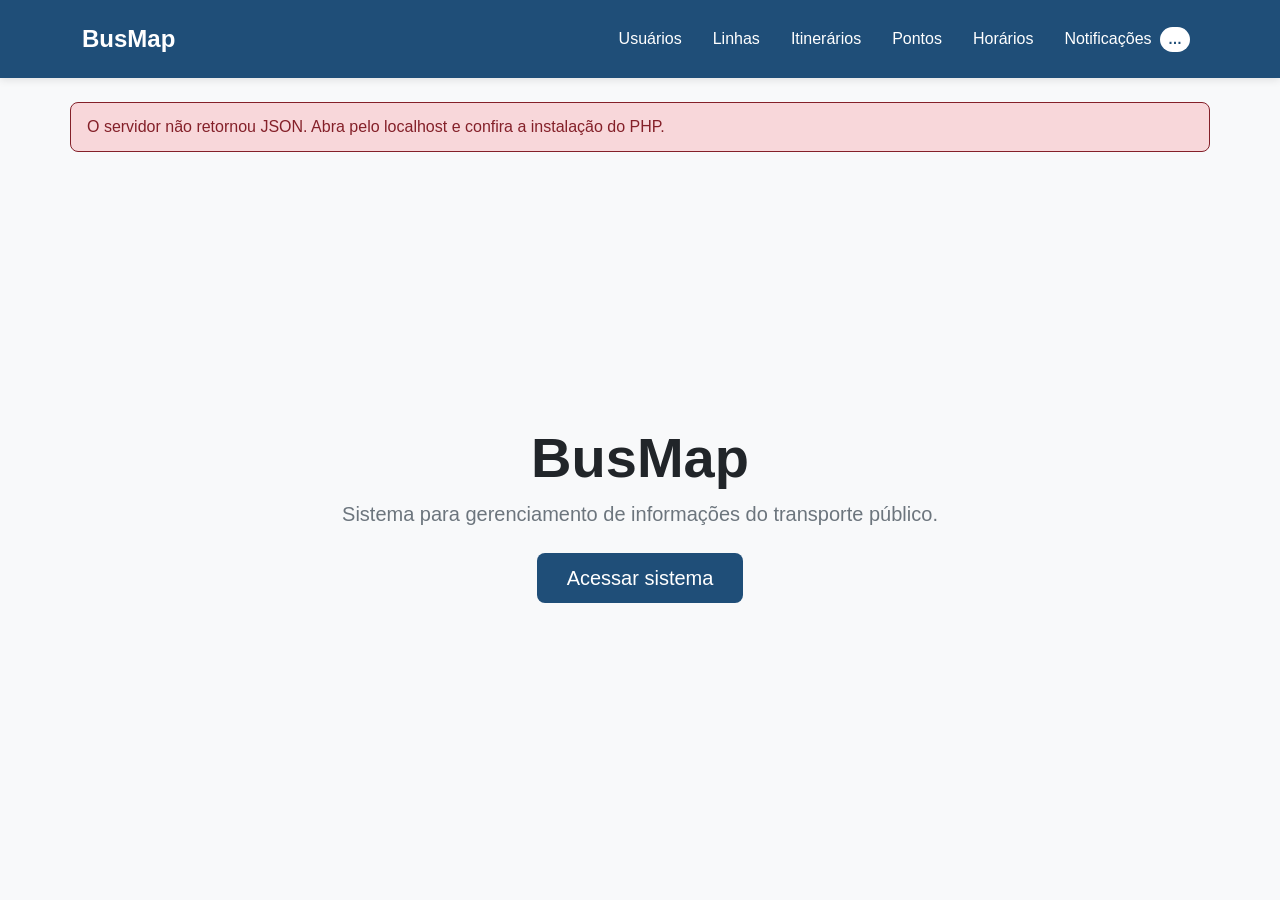
<file: index.html>
<!DOCTYPE html>
<html lang="pt-br">
<head>
    <meta charset="UTF-8">
    <meta name="viewport" content="width=device-width, initial-scale=1.0">
    <title>BusMap</title>
    <link href="https://cdn.jsdelivr.net/npm/bootstrap@5.3.8/dist/css/bootstrap.min.css" rel="stylesheet">
    <link rel="stylesheet" href="style.css">
    <link rel="stylesheet" href="home/Pietro/style.css">
</head>
<body data-aba="inicio">

    <nav class="navbar navbar-expand">
        <div class="container">
            <a class="navbar-brand" href="index.html">BusMap</a>
            <div class="navbar-nav">
                <a class="nav-link" href="home/Medina/index.html">Usuários</a>
                <a class="nav-link" href="home/Fernanda/linha.html">Linhas</a>
                <a class="nav-link" href="home/Leonardo/itinerario.html">Itinerários</a>
                <a class="nav-link" href="home/Alice/ponto.html">Pontos</a>
                <a class="nav-link" href="home/Luiz/horario.html">Horários</a>
                <a class="nav-link" href="home/Pietro/alerta.html" data-bm-link>Notificações <span class="bm-badge" data-bm-count aria-label="Carregando notificações">…</span></a>
            </div>
        </div>
    </nav>

    <main class="hero">
        <div class="container">

            <h1 class="display-4 fw-bold">BusMap</h1>

            <p class="lead text-secondary mb-4">
                Sistema para gerenciamento de informações do transporte público.
            </p>

            <a href="login/" class="btn btn-busmap btn-lg">
                Acessar sistema
            </a>

        </div>
    </main>

    <script src="js/Pietro/alerta_core.js"></script>
    <script src="js/Pietro/alerta_compartilhado.js"></script>

</body>

</html>
</file>
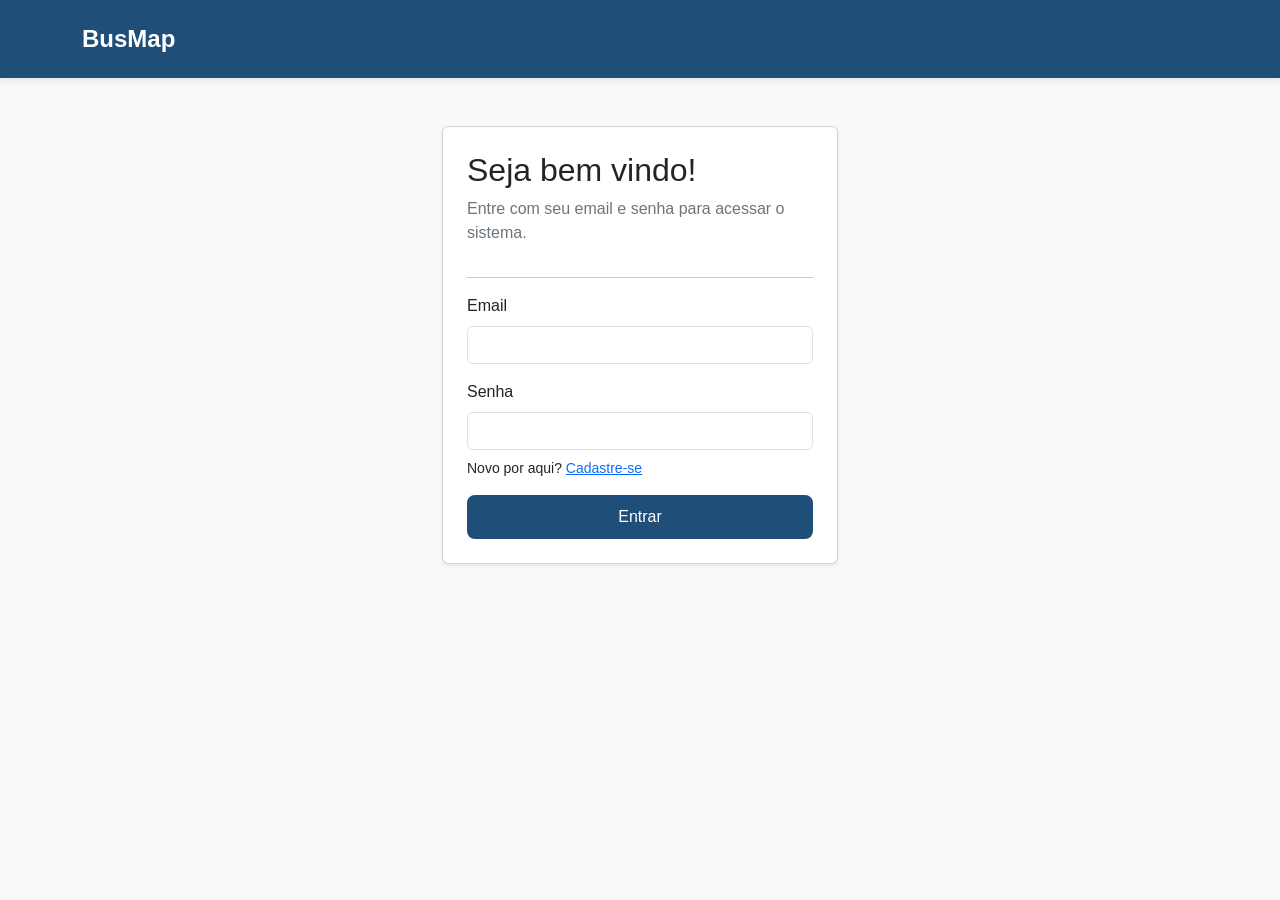
<file: login/index.html>
<!DOCTYPE html>
<html lang="pt-BR">
<head>
    <meta charset="UTF-8">
    <meta name="viewport" content="width=device-width, initial-scale=1.0">
    <title>BUSMAP|LOGIN</title>
    <link href="https://cdn.jsdelivr.net/npm/bootstrap@5.3.3/dist/css/bootstrap.min.css" rel="stylesheet">
    <link rel="stylesheet" href="../style.css">
</head>
<body>
    <header>
        <nav class="navbar navbar-expand">
            <div class="container">
                <a class="navbar-brand" href="../index.html">BusMap</a>
            </div>
        </nav>
    </header>

    <div class="container my-5" style="max-width: 420px;">
        <div class="card shadow-sm p-4">
            <h2 class="card-title mb-2">Seja bem vindo!</h2>
            <p class="text-secondary">Entre com seu email e senha para acessar o sistema.</p>
            <hr>
            <div class="mb-3">
                <label for="email" class="form-label">Email</label>
                <input type="text" class="form-control" id="email">
            </div>
            <div class="mb-3">
                <label for="senha" class="form-label">Senha</label>
                <input type="password" class="form-control" id="senha">
                <p class="small mt-2 mb-0">Novo por aqui? <a href="cadastro.html">Cadastre-se</a></p>
            </div>
            <div>
                <button id="enviar" class="btn btn-busmap w-100">Entrar</button>
            </div>
        </div>
    </div>

    <script src="../js/login.js"></script>
</body>
</html>
</file>
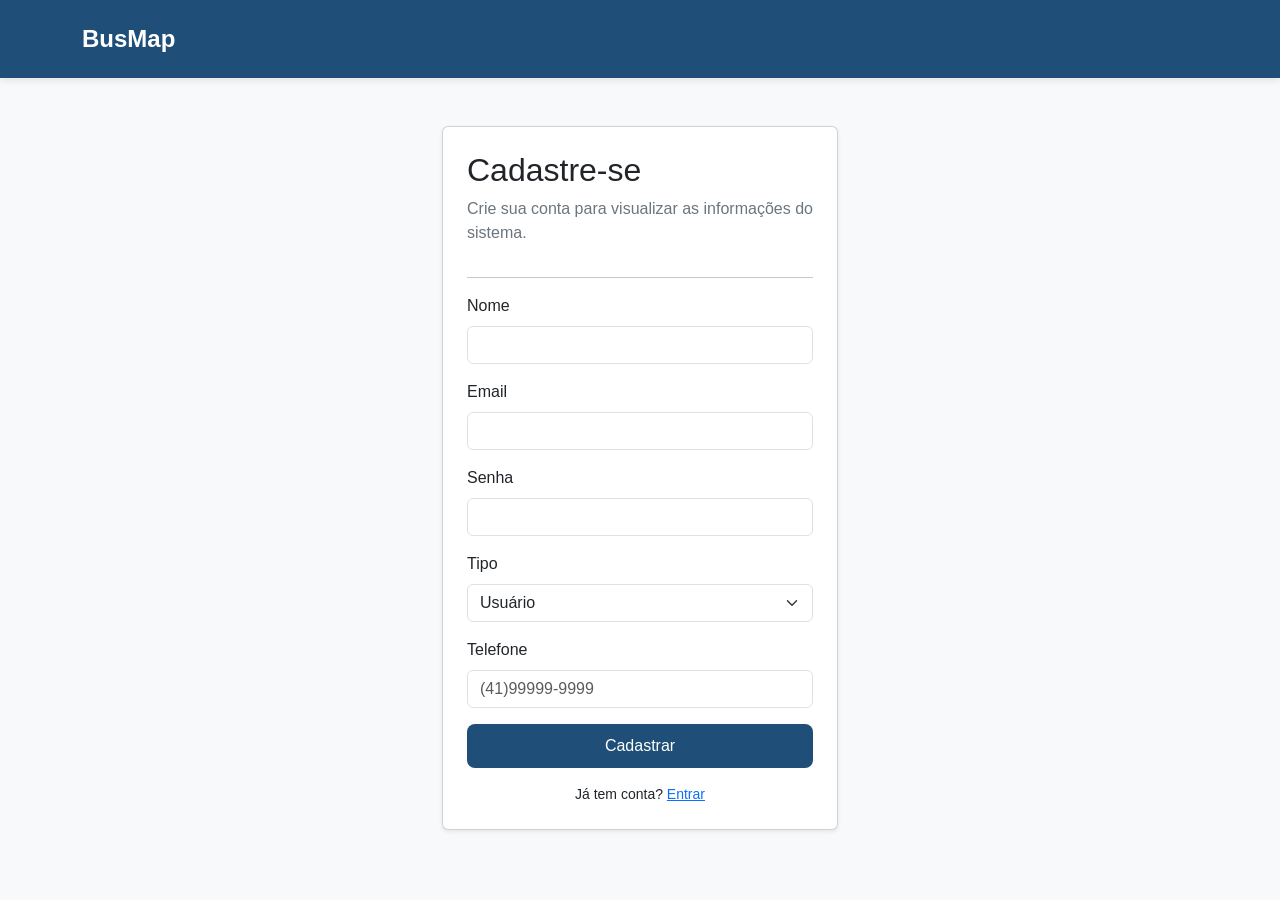
<file: login/cadastro.html>
<!DOCTYPE html>
<html lang="pt-BR">
<head>
    <meta charset="UTF-8">
    <meta name="viewport" content="width=device-width, initial-scale=1.0">
    <title>BUSMAP|CADASTRO</title>
    <link href="https://cdn.jsdelivr.net/npm/bootstrap@5.3.3/dist/css/bootstrap.min.css" rel="stylesheet">
    <link rel="stylesheet" href="../style.css">
</head>
<body>
    <header>
        <nav class="navbar navbar-expand">
            <div class="container">
                <a class="navbar-brand" href="../index.html">BusMap</a>
            </div>
        </nav>
    </header>

    <!-- Cadastro de novo usuário (sempre entra como usuário comum) -->
    <div class="container my-5" style="max-width: 420px;">
        <div class="card shadow-sm p-4">
            <h2 class="card-title mb-2">Cadastre-se</h2>
            <p class="text-secondary">Crie sua conta para visualizar as informações do sistema.</p>
            <hr>
            <div class="mb-3">
                <label for="cadNome" class="form-label">Nome</label>
                <input type="text" class="form-control" id="cadNome">
            </div>
            <div class="mb-3">
                <label for="cadEmail" class="form-label">Email</label>
                <input type="text" class="form-control" id="cadEmail">
            </div>
            <div class="mb-3">
                <label for="cadSenha" class="form-label">Senha</label>
                <input type="password" class="form-control" id="cadSenha">
            </div>
            <div class="mb-3">
                <label for="cadTipo" class="form-label">Tipo</label>
                <select class="form-select" id="cadTipo">
                    <option value="usuario">Usuário</option>
                    <option value="admin">Admin</option>
                </select>
            </div>
            <div class="mb-3">
                <label for="cadTelefone" class="form-label">Telefone</label>
                <input type="text" class="form-control" id="cadTelefone" placeholder="(41)99999-9999" maxlength="14">
            </div>
            <div>
                <button id="cadastrar" class="btn btn-busmap w-100">Cadastrar</button>
            </div>
            <p class="small mt-3 mb-0 text-center">Já tem conta? <a href="index.html">Entrar</a></p>
        </div>
    </div>

    <script src="../js/cadastro.js"></script>
</body>
</html>
</file>
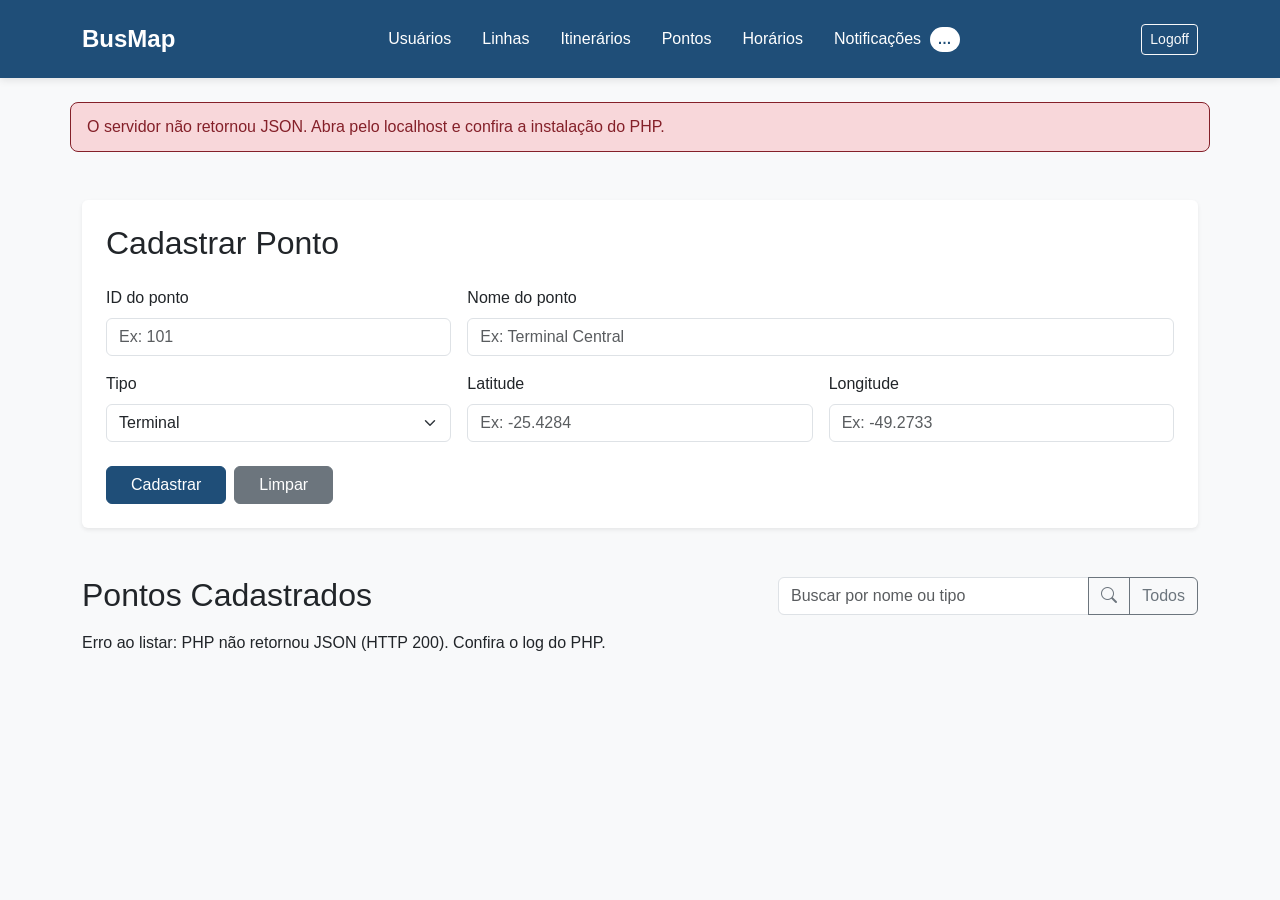
<file: home/Alice/ponto.html>
<!DOCTYPE html>
<html lang="pt-BR">
<head>
    <meta charset="UTF-8">
    <meta name="viewport" content="width=device-width, initial-scale=1.0">
    <title>BusMap - Pontos</title>
    <link href="https://cdn.jsdelivr.net/npm/bootstrap@5.3.3/dist/css/bootstrap.min.css" rel="stylesheet">
    <link rel="stylesheet" href="https://cdn.jsdelivr.net/npm/bootstrap-icons@1.13.1/font/bootstrap-icons.min.css">
    <link rel="stylesheet" href="../../style.css">
    <link rel="stylesheet" href="css/style.css">
    <link rel="stylesheet" href="../Pietro/style.css">
</head>
<body data-aba="pontos">
    <header>
        <nav class="navbar navbar-expand">
            <div class="container">
                <a class="navbar-brand" href="../../index.html">BusMap</a>
                <div class="navbar-nav">
                    <a class="nav-link somente-admin" href="../Medina/index.html">Usuários</a>
                    <a class="nav-link" href="../Fernanda/linha.html">Linhas</a>
                    <a class="nav-link" href="../Leonardo/itinerario.html">Itinerários</a>
                    <a class="nav-link" href="../Alice/ponto.html">Pontos</a>
                    <a class="nav-link" href="../Luiz/horario.html">Horários</a>
                    <a class="nav-link" href="../Pietro/alerta.html" data-bm-link>Notificações <span class="bm-badge" data-bm-count aria-label="Carregando notificações">…</span></a>
                </div>
                <!-- o nome do usuário é preenchido pelo js/valida_sessao.js -->
                <div class="navbar-usuario">
                    <span id="usuarioLogado"></span>
                    <button type="button" class="btn btn-outline-light btn-sm" onclick="logoff()">Logoff</button>
                </div>
            </div>
        </nav>
    </header>

    <!-- mensagem de sucesso ou erro: fica fora do card para o usuário comum também ver -->
    <div class="container mt-4">
        <p id="mensagem" class="d-none" role="status" aria-live="polite"></p>
    </div>

    <!-- Formulário (somente-admin: escondido para usuário comum) -->
    <div class="container my-5 somente-admin">
        <div class="card shadow-sm p-4">
            <h2 class="card-title mb-4" id="titulo-form">Cadastrar Ponto</h2>
            <form id="FormPonto">
                <div class="row g-3">
                    <div class="col-md-4">
                        <label for="id" class="form-label">ID do ponto</label>
                        <input type="number" id="id" class="form-control" min="1" step="1" placeholder="Ex: 101" required>
                    </div>
                    <div class="col-md-8">
                        <label for="nome" class="form-label">Nome do ponto</label>
                        <input type="text" id="nome" class="form-control" maxlength="100" placeholder="Ex: Terminal Central" required>
                    </div>
                    <div class="col-md-4">
                        <label for="tipo" class="form-label">Tipo</label>
                        <select id="tipo" class="form-select" required>
                            <option value="terminal">Terminal</option>
                            <option value="praca">Praça</option>
                            <option value="ponto">Ponto comum</option>
                        </select>
                    </div>
                    <div class="col-md-4">
                        <label for="latitude" class="form-label">Latitude</label>
                        <input type="number" id="latitude" class="form-control" min="-90" max="90" step="any" placeholder="Ex: -25.4284" required>
                    </div>
                    <div class="col-md-4">
                        <label for="longitude" class="form-label">Longitude</label>
                        <input type="number" id="longitude" class="form-control" min="-180" max="180" step="any" placeholder="Ex: -49.2733" required>
                    </div>
                </div>
                <div class="mt-4 d-flex gap-2">
                    <button type="submit" id="btn_salvar" class="btn btn-primary px-4">Cadastrar</button>
                    <!-- só aparece no modo alteração -->
                    <button type="button" id="btn_alterar" class="btn btn-primary px-4 d-none">Salvar Alteração</button>
                    <button type="button" id="btn_limpar" class="btn btn-secondary px-4">Limpar</button>
                </div>
            </form>
        </div>
    </div>

    <!-- Tabela -->
    <div class="container mb-5">
        <div class="d-flex flex-wrap justify-content-between align-items-center gap-2 mb-3">
            <h2 class="m-0">Pontos Cadastrados</h2>
            <div class="input-group busca">
                <input type="search" id="busca" class="form-control" placeholder="Buscar por nome ou tipo" aria-label="Buscar por nome ou tipo">
                <button type="button" id="btn_buscar" class="btn btn-outline-secondary" aria-label="Buscar"><i class="bi bi-search"></i></button>
                <button type="button" id="btn_todos" class="btn btn-outline-secondary">Todos</button>
            </div>
        </div>
        <!-- a tabela é montada pelo mostrarPontos() do script.js -->
        <div id="Pontos" class="table-responsive" aria-live="polite"></div>
        <section id="detalhes" class="card shadow-sm p-4 mt-3" hidden aria-live="polite"></section>
    </div>

    <!-- login, Logoff e permissões (admin / usuário comum) -->
    <script src="../../js/valida_sessao.js"></script>
    <script src="script.js"></script>
    <script src="../../js/Pietro/alerta_core.js"></script>
    <script src="../../js/Pietro/alerta_compartilhado.js"></script>
</body>
</html>
</file>
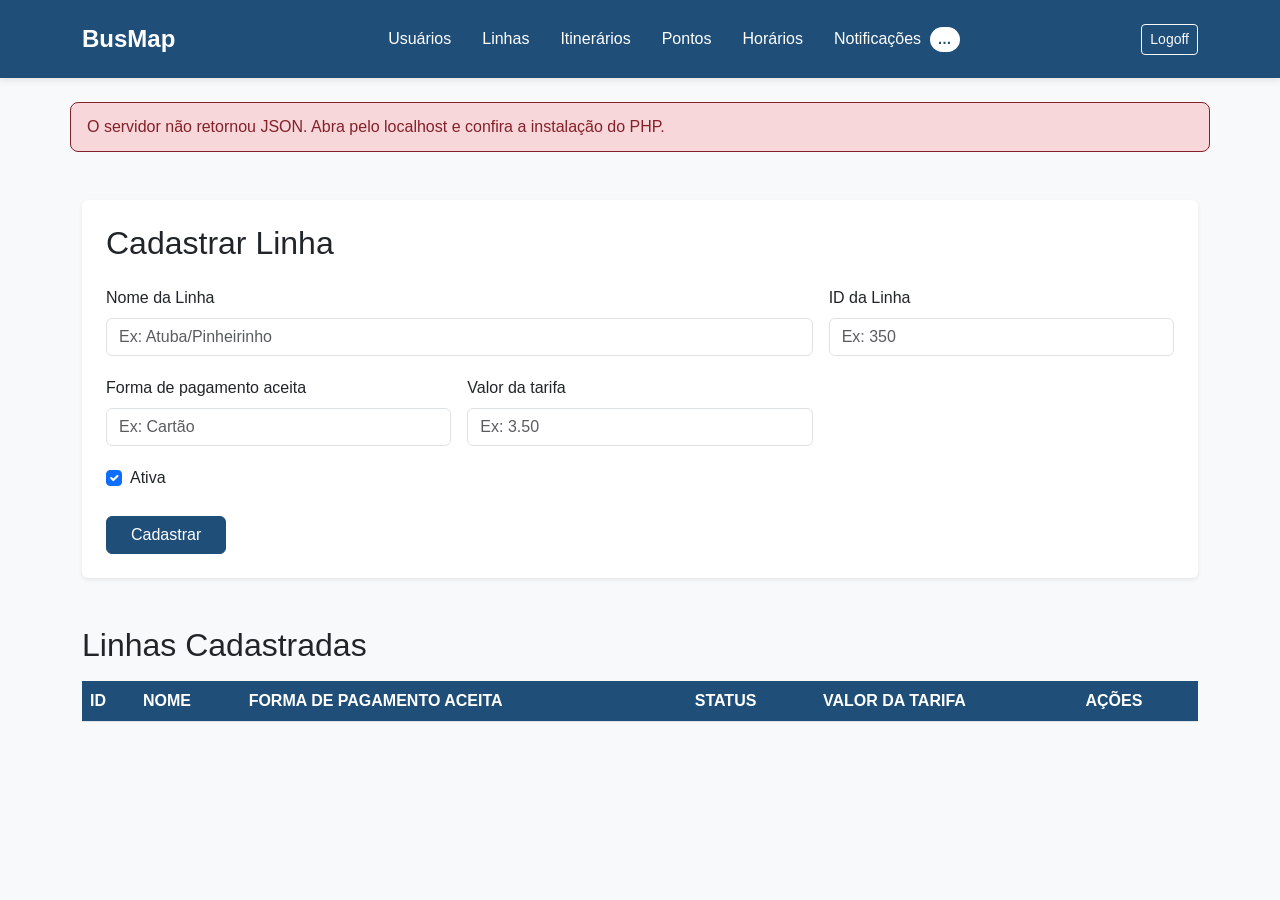
<file: home/Fernanda/linha.html>
<!DOCTYPE html>
<html lang="pt-BR">
<head>
    <meta charset="UTF-8">
    <meta name="viewport" content="width=device-width, initial-scale=1.0">
    <title>BUSMAP|LINHAS</title>
    <link href="https://cdn.jsdelivr.net/npm/bootstrap@5.3.3/dist/css/bootstrap.min.css" rel="stylesheet">
    <link rel="stylesheet" href="../../style.css">
    <link rel="stylesheet" href="css/linha.css">
    <link rel="stylesheet" href="../Pietro/style.css">
</head>
<body data-aba="linhas">
    <header>
        <nav class="navbar navbar-expand">
            <div class="container">
                <a class="navbar-brand" href="../../index.html">BusMap</a>
                <div class="navbar-nav">
                    <a class="nav-link somente-admin" href="../Medina/index.html">Usuários</a>
                    <a class="nav-link" href="../Fernanda/linha.html">Linhas</a>
                    <a class="nav-link" href="../Leonardo/itinerario.html">Itinerários</a>
                    <a class="nav-link" href="../Alice/ponto.html">Pontos</a>
                    <a class="nav-link" href="../Luiz/horario.html">Horários</a>
                    <a class="nav-link" href="../Pietro/alerta.html" data-bm-link>Notificações <span class="bm-badge" data-bm-count aria-label="Carregando notificações">…</span></a>
                </div>
                <!-- o nome do usuário é preenchido pelo js/valida_sessao.js -->
                <div class="navbar-usuario">
                    <span id="usuarioLogado"></span>
                    <button type="button" class="btn btn-outline-light btn-sm" onclick="logoff()">Logoff</button>
                </div>
            </div>
        </nav>
    </header>

    <!-- Formulário no modelo Card (somente-admin: escondido para usuário comum) -->
    <div class="container my-5 somente-admin" id="areaCadastro">
        <div class="card shadow-sm p-4">
            <h2 class="card-title mb-4">Cadastrar Linha</h2>
            <form id="formularioCadastroLinha">
                <div class="row g-3">
                    <!-- Nome da Linha -->
                    <div class="col-md-8">
                        <label for="nomeLinha" class="form-label">Nome da Linha</label>
                        <input type="text" class="form-control" id="nomeLinha" name="nomeLinha" placeholder="Ex: Atuba/Pinheirinho" required>
                        <span class="msg-erro" id="erro-nomeLinha"></span>
                    </div>

                    <!-- ID da Linha -->
                    <div class="col-md-4">
                        <label for="idLinha" class="form-label">ID da Linha</label>
                        <input type="text" class="form-control" id="idLinha" name="idLinha" placeholder="Ex: 350" required>
                        <span class="msg-erro" id="erro-idLinha"></span>
                    </div>

                    <!-- Forma pagamento da Linha -->
                    <div class="col-md-4">
                        <label for="formaPagamento" class="form-label">Forma de pagamento aceita</label>
                        <input type="text" class="form-control" id="formaPagamento" name="formaPagamento" placeholder="Ex: Cartão" required>
                        <span class="msg-erro" id="erro-formaPagamento"></span>
                    </div>

                    <!-- Valor da tarifa -->
                    <div class="col-md-4">
                        <label for="valorTarifa" class="form-label">Valor da tarifa</label>
                        <input type="number" step="0.01" min="0" class="form-control" id="valorTarifa" name="valorTarifa" placeholder="Ex: 3.50" required>
                        <span class="msg-erro" id="erro-valorTarifa"></span>
                    </div>

                    <!-- Status -->
                    <div class="col-12 mt-3">
                        <div class="form-check">
                            <input type="checkbox" class="form-check-input" id="statusLinha" name="statusLinha" checked>
                            <label class="form-check-label" for="statusLinha" id="labelStatus">Ativa</label>
                        </div>
                    </div>

                    
                </div>

                <div id="botoes" class="mt-4">
                    <button type="submit" id="btnCadastrarLinha" class="btn btn-primary px-4">Cadastrar</button>
                </div>
                <div id="alterar"></div>
            </form>
        </div>
    </div>

    <!-- Tabela -->
    <div class="container mb-5">
        <h2 class="mb-3">Linhas Cadastradas</h2>
        <div class="table-responsive">
            <table class="table table-striped table-hover align-middle" id="containerCards">
                <thead>
                    <tr>
                        <th>ID</th>
                        <th>NOME</th>
                        <th>FORMA DE PAGAMENTO ACEITA</th>
                        <th>STATUS</th>
                        <th>VALOR DA TARIFA</th>
                        <th class="somente-admin">AÇÕES</th>
                    </tr>
                </thead>
                <tbody id="linhacards"></tbody>
            </table>
        </div>
    </div>

    <script src="../../js/valida_sessao.js"></script>
    <script src="../../js/Fernanda/alterar_linha.js"></script>
    <script src="../../js/Fernanda/excluir_linha.js"></script>
    <script src="linha.js"></script>
    <script src="../../js/Pietro/alerta_core.js"></script>
    <script src="../../js/Pietro/alerta_compartilhado.js"></script>
</body>
</html>
</file>
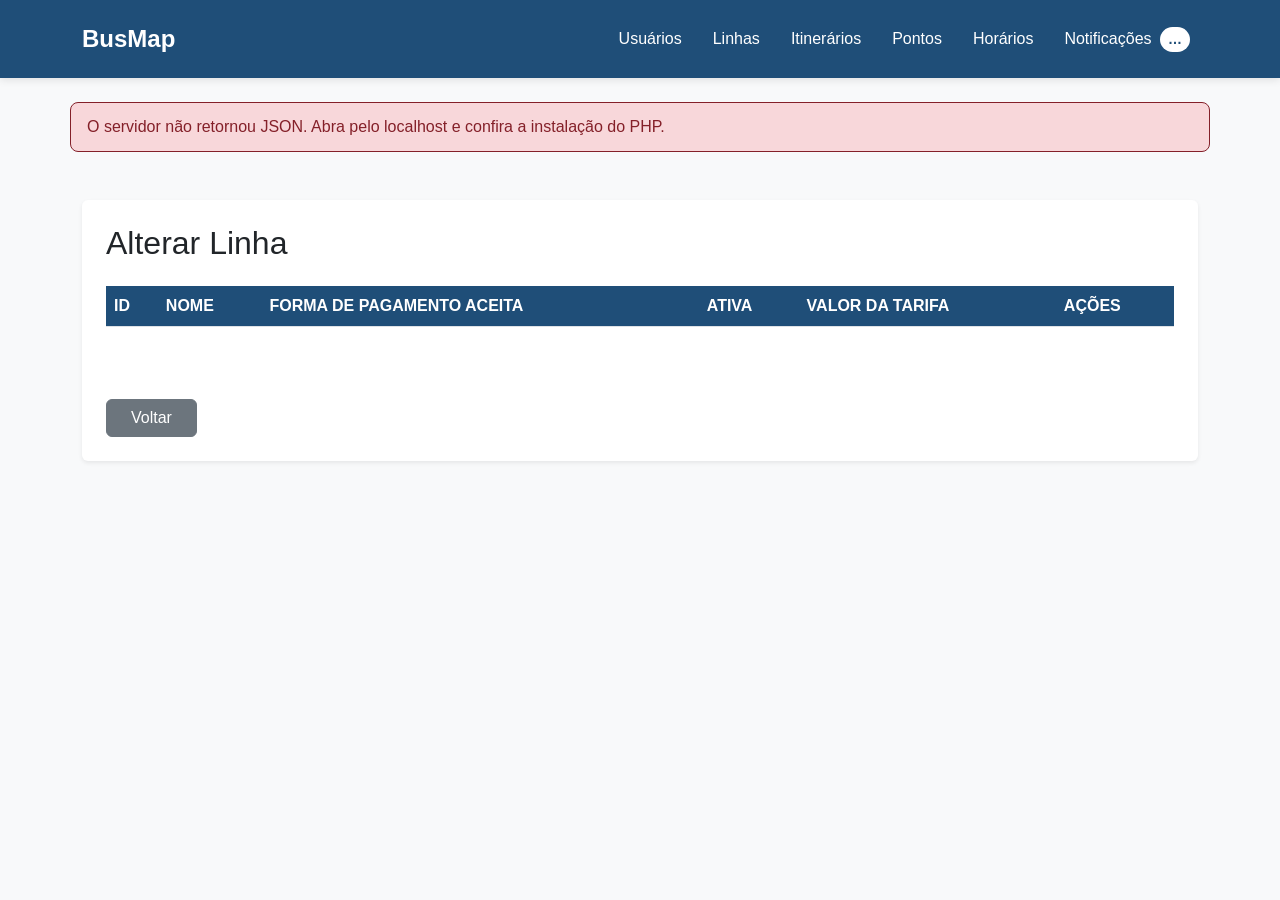
<file: home/Fernanda/linha_alterar.html>
<!DOCTYPE html>
<html lang="pt-BR">
<head>
    <meta charset="UTF-8">
    <meta name="viewport" content="width=device-width, initial-scale=1.0">
    <title>BUSMAP|ALTERAR LINHA</title>
    <link href="https://cdn.jsdelivr.net/npm/bootstrap@5.3.3/dist/css/bootstrap.min.css" rel="stylesheet">
    <link rel="stylesheet" href="../../style.css">
    <link rel="stylesheet" href="css/linha.css">
    <link rel="stylesheet" href="../../css/notificacoes.css">
</head>
<body data-aba="linhas">
    <header>
        <nav class="navbar navbar-expand">
            <div class="container">
                <a class="navbar-brand" href="../../index.html">BusMap</a>
                <div class="navbar-nav">
                    <a class="nav-link" href="../Medina/index.html">Usuários</a>
                    <a class="nav-link" href="linha.html">Linhas</a>
                    <a class="nav-link" href="../Leonardo/itinerario.html">Itinerários</a>
                    <a class="nav-link" href="../Alice/ponto.html">Pontos</a>
                    <a class="nav-link" href="../Luiz/horario.html">Horários</a>
                
                    <a class="nav-link" href="../Notificacoes/notificacoes.html" data-bm-link>Notificações <span class="bm-badge" data-bm-count aria-label="Carregando notificações">…</span></a>
                </div>
            </div>
        </nav>
    </header>

    <!-- Tabela de alteração -->
    <div class="container my-5">
        <div class="card shadow-sm p-4">
            <h2 class="card-title mb-4">Alterar Linha</h2>
            <div class="table-responsive">
                <table class="table table-striped table-hover align-middle">
                    <thead>
                        <tr>
                            <th>ID</th>
                            <th>NOME</th>
                            <th>FORMA DE PAGAMENTO ACEITA</th>
                            <th>ATIVA</th>
                            <th>VALOR DA TARIFA</th>
                            <th>AÇÕES</th>
                        </tr>
                    </thead>
                    <tbody id="tabelaLinhas"></tbody>
                </table>
            </div>

            <p id="mensagem" class="mt-3"></p>

            <div class="mt-4">
                <button type="button" id="btnVoltar" class="btn btn-secondary px-4">Voltar</button>
            </div>
        </div>
    </div>

    <script src="../../js/Fernanda/alterar_linha.js"></script>
    <script src="../../js/notificacoes/core.js"></script>
    <script src="../../js/notificacoes/compartilhado.js"></script>
</body>
</html>
</file>
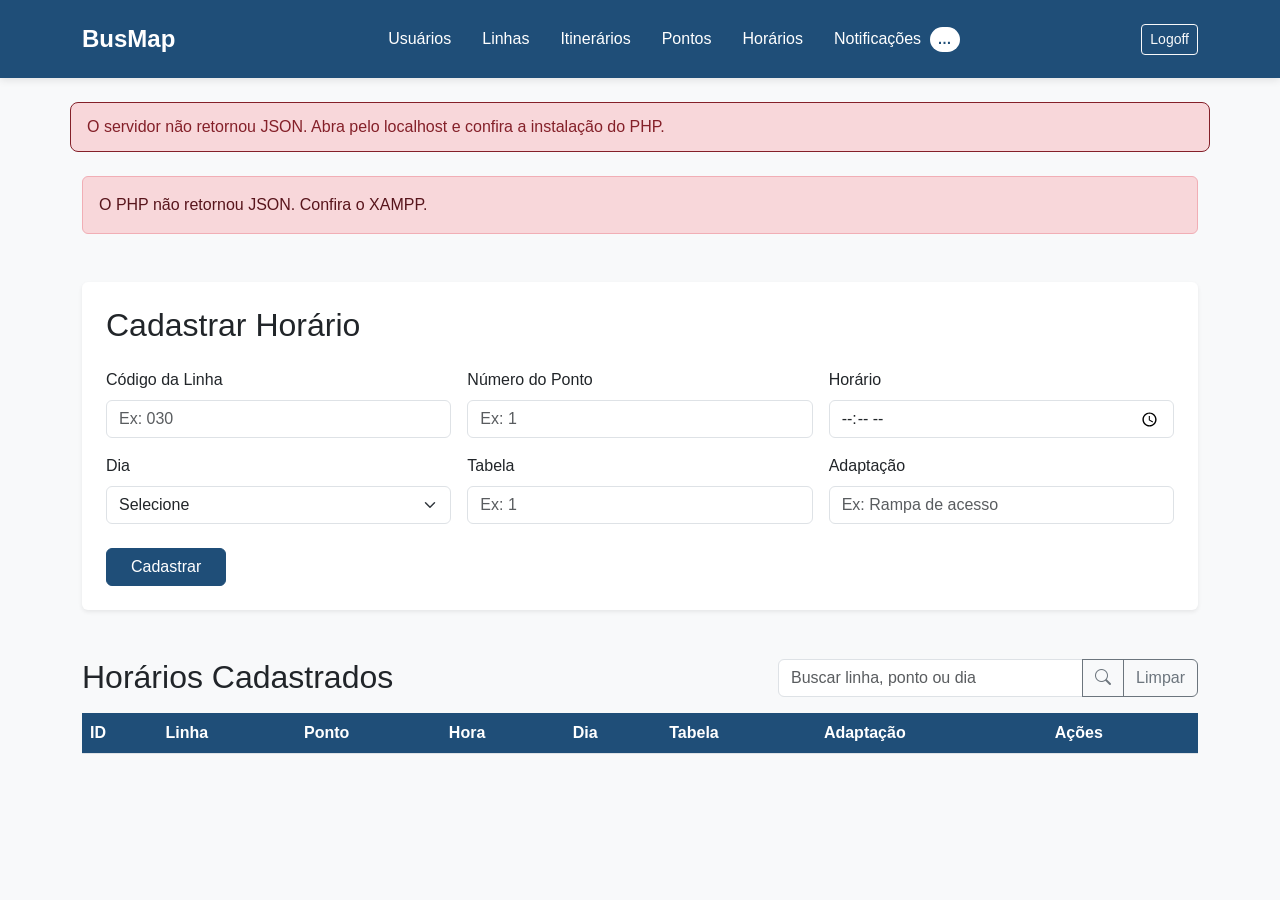
<file: home/Luiz/horario.html>
<!DOCTYPE html>
<html lang="pt-BR">
<head>
    <meta charset="UTF-8">
    <meta name="viewport" content="width=device-width, initial-scale=1.0">
    <title>BusMap - Horários</title>
    <link href="https://cdn.jsdelivr.net/npm/bootstrap@5.3.3/dist/css/bootstrap.min.css" rel="stylesheet">
    <link rel="stylesheet" href="https://cdn.jsdelivr.net/npm/bootstrap-icons@1.13.1/font/bootstrap-icons.min.css">
    <link rel="stylesheet" href="../../style.css">
    <link rel="stylesheet" href="style.css">
    <link rel="stylesheet" href="../Pietro/style.css">
</head>
<body data-aba="horarios">
    <header>
        <nav class="navbar navbar-expand">
            <div class="container">
                <a class="navbar-brand" href="../../index.html">BusMap</a>
                <div class="navbar-nav">
                    <a class="nav-link somente-admin" href="../Medina/index.html">Usuários</a>
                    <a class="nav-link" href="../Fernanda/linha.html">Linhas</a>
                    <a class="nav-link" href="../Leonardo/itinerario.html">Itinerários</a>
                    <a class="nav-link" href="../Alice/ponto.html">Pontos</a>
                    <a class="nav-link" href="../Luiz/horario.html">Horários</a>
                    <a class="nav-link" href="../Pietro/alerta.html" data-bm-link>Notificações <span class="bm-badge" data-bm-count aria-label="Carregando notificações">…</span></a>
                </div>
                <!-- o nome do usuário é preenchido pelo js/valida_sessao.js -->
                <div class="navbar-usuario">
                    <span id="usuarioLogado"></span>
                    <button type="button" class="btn btn-outline-light btn-sm" onclick="logoff()">Logoff</button>
                </div>
            </div>
        </nav>
    </header>

    <!-- mensagem de sucesso ou erro: fica fora do card para o usuário comum também ver -->
    <div class="container mt-4">
        <div id="mensagemHorarios" class="d-none" role="status" aria-live="polite"></div>
    </div>

    <!-- Formulário (somente-admin: escondido para usuário comum) -->
    <div class="container my-5 somente-admin">
        <div class="card shadow-sm p-4">
            <h2 class="card-title mb-4" id="titulo-form">Cadastrar Horário</h2>
            <form id="formHorarios">
                <!-- vazio = cadastrando; com número = alterando esse horário -->
                <input type="hidden" id="id">
                <div class="row g-3">
                    <div class="col-md-4">
                        <label for="codigoLinha" class="form-label">Código da Linha</label>
                        <input type="text" id="codigoLinha" class="form-control" maxlength="3" placeholder="Ex: 030" required>
                    </div>
                    <div class="col-md-4">
                        <label for="numeroPonto" class="form-label">Número do Ponto</label>
                        <input type="number" id="numeroPonto" class="form-control" min="1" placeholder="Ex: 1" required>
                    </div>
                    <div class="col-md-4">
                        <label for="hora" class="form-label">Horário</label>
                        <input type="time" id="hora" class="form-control" required>
                    </div>
                    <div class="col-md-4">
                        <label for="dia" class="form-label">Dia</label>
                        <select id="dia" class="form-select" required>
                            <option value="">Selecione</option>
                            <option value="dia_util">Dia útil</option>
                            <option value="sabado">Sábado</option>
                            <option value="domingo">Domingo</option>
                            <option value="feriado">Feriado</option>
                        </select>
                    </div>
                    <div class="col-md-4">
                        <label for="tabela" class="form-label">Tabela</label>
                        <input type="number" id="tabela" class="form-control" min="1" placeholder="Ex: 1" required>
                    </div>
                    <div class="col-md-4">
                        <label for="adaptacao" class="form-label">Adaptação</label>
                        <input type="text" id="adaptacao" class="form-control" maxlength="100" placeholder="Ex: Rampa de acesso">
                    </div>
                </div>
                <div class="mt-4 d-flex gap-2">
                    <button type="submit" id="botaoSalvar" class="btn btn-primary px-4">Cadastrar</button>
                    <!-- só aparece no modo alteração -->
                    <button type="button" id="botaoCancelar" class="btn btn-secondary px-4 d-none" onclick="cancelarEdicao()">Cancelar</button>
                </div>
            </form>
        </div>
    </div>

    <!-- Tabela -->
    <div class="container mb-5">
        <div class="d-flex flex-wrap justify-content-between align-items-center gap-2 mb-3">
            <h2 class="m-0">Horários Cadastrados</h2>
            <div class="input-group busca">
                <input type="search" id="buscaHorarios" class="form-control" maxlength="50" placeholder="Buscar linha, ponto ou dia" aria-label="Buscar linha, ponto ou dia">
                <button type="button" id="botaoBuscar" class="btn btn-outline-secondary" aria-label="Buscar"><i class="bi bi-search"></i></button>
                <button type="button" id="limparBusca" class="btn btn-outline-secondary">Limpar</button>
            </div>
        </div>
        <div class="table-responsive">
            <table class="table table-striped table-hover align-middle">
                <thead>
                    <tr>
                        <th>ID</th>
                        <th>Linha</th>
                        <th>Ponto</th>
                        <th>Hora</th>
                        <th>Dia</th>
                        <th>Tabela</th>
                        <th>Adaptação</th>
                        <th class="somente-admin">Ações</th>
                    </tr>
                </thead>
                <tbody id="listaHorarios"></tbody>
            </table>
        </div>
    </div>

    <!-- login, Logoff e permissões (admin / usuário comum) -->
    <script src="../../js/valida_sessao.js"></script>
    <script src="horario.js"></script>
    <script src="../../js/Pietro/alerta_core.js"></script>
    <script src="../../js/Pietro/alerta_compartilhado.js"></script>
</body>
</html>
</file>
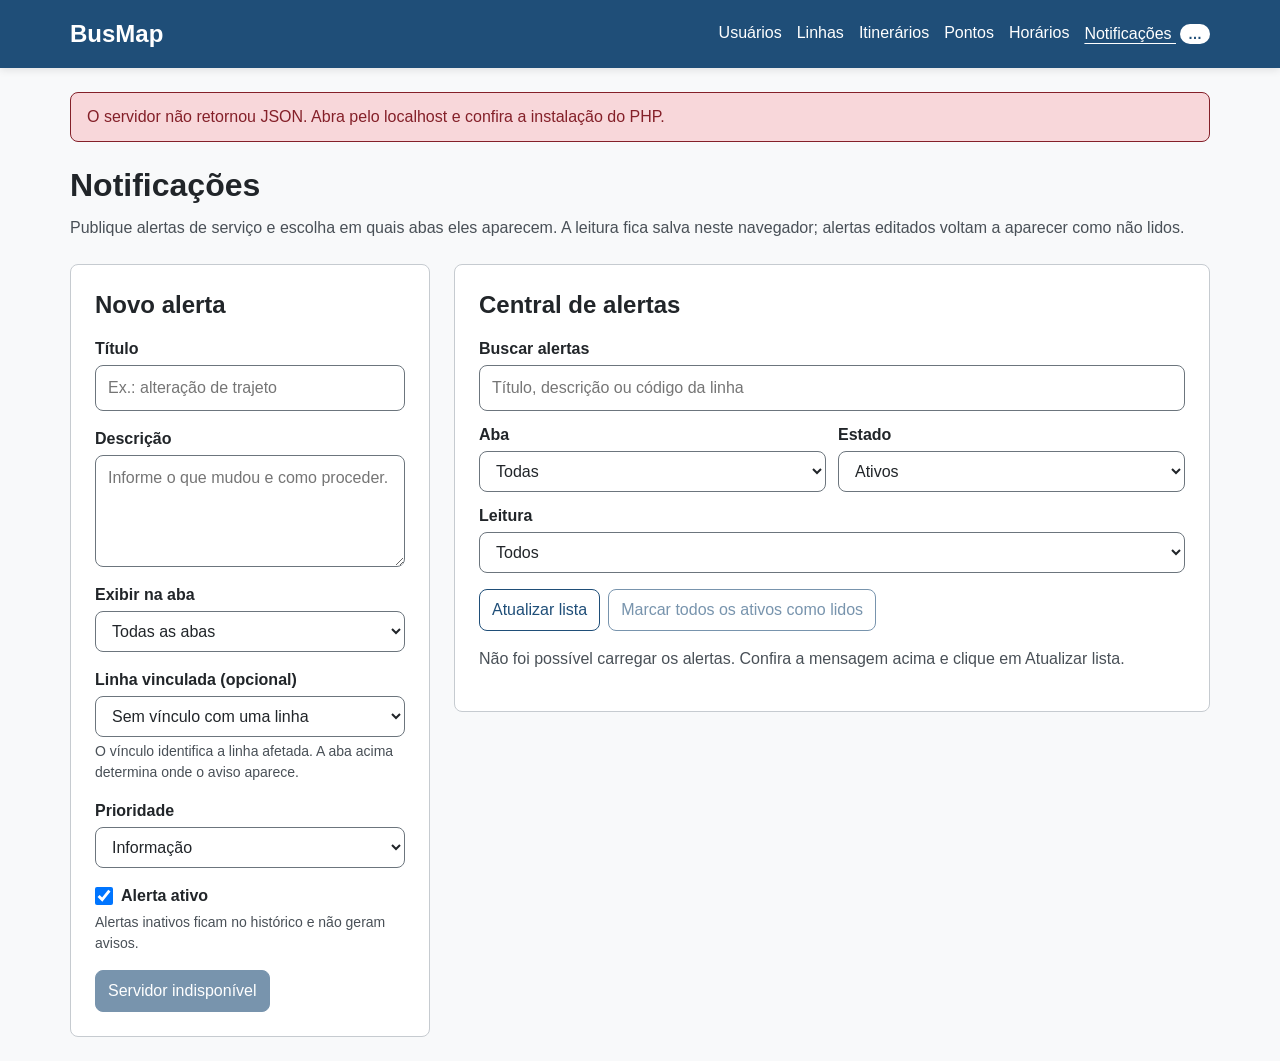
<file: home/Notificacoes/notificacoes.html>
<!DOCTYPE html>
<html lang="pt-BR">
<head>
    <meta charset="UTF-8">
    <meta name="viewport" content="width=device-width, initial-scale=1.0">
    <title>Notificações - BusMap</title>
    <link rel="stylesheet" href="../../style.css">
    <link rel="stylesheet" href="../../css/notificacoes.css">
</head>
<body class="nt-body" data-aba="notificacoes">
    <nav class="navbar navbar-expand" aria-label="Menu principal">
        <div class="container">
            <a class="navbar-brand" href="../../index.html">BusMap</a>
            <div class="navbar-nav">
                <a class="nav-link" href="../Medina/index.html">Usuários</a>
                <a class="nav-link" href="../Fernanda/linha.html">Linhas</a>
                <a class="nav-link" href="../Leonardo/itinerario.html">Itinerários</a>
                <a class="nav-link" href="../Alice/ponto.html">Pontos</a>
                <a class="nav-link" href="../Luiz/horario.html">Horários</a>
            
                    <a class="nav-link" href="notificacoes.html" data-bm-link aria-current="page">Notificações <span class="bm-badge" data-bm-count aria-label="Carregando notificações">…</span></a>
                </div>
        </div>
    </nav>
    <main class="nt-page">
        <h1>Notificações</h1>
        <p class="nt-muted">Publique alertas de serviço e escolha em quais abas eles aparecem. A leitura fica salva neste navegador; alertas editados voltam a aparecer como não lidos.</p>
        <noscript><p>Ative o JavaScript para cadastrar e consultar as notificações.</p></noscript>
        <div id="nt-feedback" class="nt-feedback" role="status" aria-live="polite"></div>
        <div class="nt-layout">
            <section class="nt-card" aria-labelledby="nt-form-title">
                <h2 id="nt-form-title">Novo alerta</h2>
                <form id="nt-form">
                    <input type="hidden" id="nt-id">
                    <input type="hidden" id="nt-revisao">
                    <div class="nt-field">
                        <label for="nt-titulo">Título</label>
                        <input id="nt-titulo" name="titulo" maxlength="150" required placeholder="Ex.: alteração de trajeto">
                    </div>
                    <div class="nt-field">
                        <label for="nt-descricao">Descrição</label>
                        <textarea id="nt-descricao" name="descricao" maxlength="2000" required placeholder="Informe o que mudou e como proceder."></textarea>
                    </div>
                    <div class="nt-field">
                        <label for="nt-aba">Exibir na aba</label>
                        <select id="nt-aba" name="aba">
                            <option value="todos">Todas as abas</option>
                            <option value="usuarios">Usuários</option>
                            <option value="linhas">Linhas</option>
                            <option value="itinerarios">Itinerários</option>
                            <option value="pontos">Pontos</option>
                            <option value="horarios">Horários</option>
                        </select>
                    </div>
                    <div class="nt-field">
                        <label for="nt-linha">Linha vinculada (opcional)</label>
                        <select id="nt-linha" name="id_linha"><option value="">Sem vínculo com uma linha</option></select>
                        <small>O vínculo identifica a linha afetada. A aba acima determina onde o aviso aparece.</small>
                    </div>
                    <div class="nt-field">
                        <label for="nt-prioridade">Prioridade</label>
                        <select id="nt-prioridade" name="prioridade">
                            <option value="info">Informação</option>
                            <option value="aviso">Atenção</option>
                            <option value="urgente">Urgente</option>
                        </select>
                    </div>
                    <div class="nt-field"><label for="nt-ativo"><input type="checkbox" id="nt-ativo" name="ativo" checked>Alerta ativo</label><small>Alertas inativos ficam no histórico e não geram avisos.</small></div>
                    <div class="nt-actions">
                        <button type="submit" class="nt-btn nt-primary" id="nt-save" disabled>Carregando…</button>
                        <button type="button" class="nt-btn" id="nt-cancel" hidden>Cancelar edição</button>
                    </div>
                </form>
            </section>
            <section class="nt-card" aria-labelledby="nt-list-title">
                <h2 id="nt-list-title">Central de alertas</h2>
                <div class="nt-filters">
                    <div class="nt-field nt-wide"><label for="nt-busca">Buscar alertas</label><input type="search" id="nt-busca" placeholder="Título, descrição ou código da linha"></div>
                    <div class="nt-field"><label for="nt-filtro-aba">Aba</label><select id="nt-filtro-aba"><option value="">Todas</option><option value="usuarios">Usuários</option><option value="linhas">Linhas</option><option value="itinerarios">Itinerários</option><option value="pontos">Pontos</option><option value="horarios">Horários</option></select></div>
                    <div class="nt-field"><label for="nt-filtro-status">Estado</label><select id="nt-filtro-status"><option value="ativos">Ativos</option><option value="inativos">Inativos</option><option value="">Todos</option></select></div>
                    <div class="nt-field nt-wide"><label for="nt-filtro-leitura">Leitura</label><select id="nt-filtro-leitura"><option value="todos">Todos</option><option value="nao-lidos">Não lidos</option><option value="lidos">Lidos</option></select></div>
                </div>
                <div class="nt-actions"><button type="button" class="nt-btn" id="nt-refresh">Atualizar lista</button><button type="button" class="nt-btn" id="nt-read-all" disabled>Marcar todos os ativos como lidos</button></div>
                <p id="nt-count" class="nt-muted" role="status" style="margin-top:16px">Carregando alertas…</p>
                <ul id="nt-list" class="nt-list" aria-label="Alertas cadastrados"></ul>
            </section>
        </div>
    </main>
    <script src="../../js/notificacoes/core.js"></script>
    <script src="../../js/notificacoes/compartilhado.js"></script>
    <script src="notificacoes.js"></script>
</body>
</html>
</file>
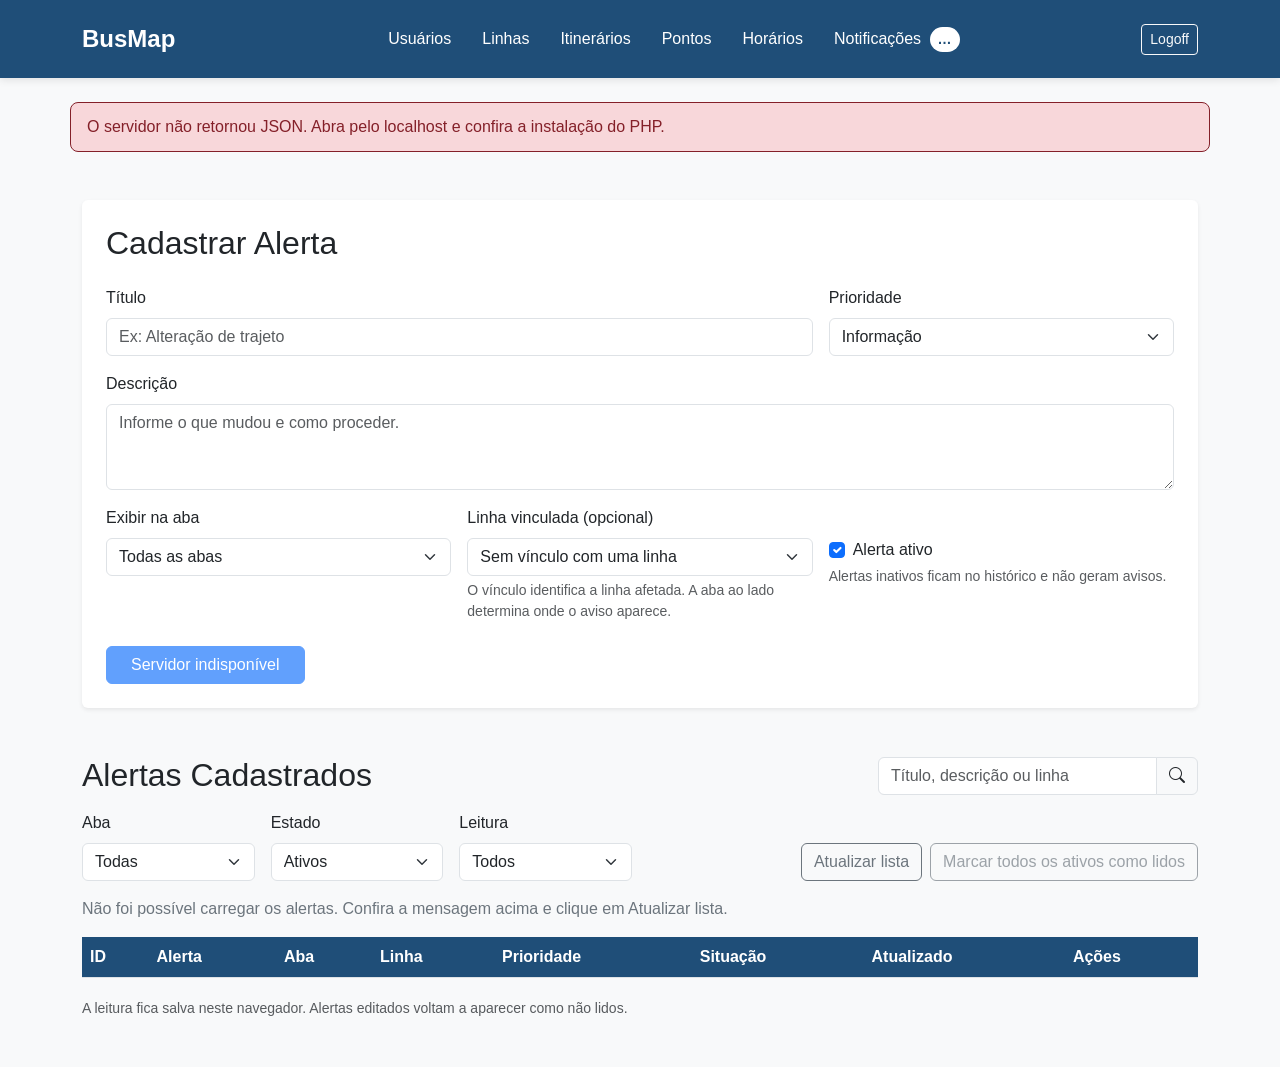
<file: home/Pietro/alerta.html>
<!DOCTYPE html>
<html lang="pt-BR">
<head>
    <meta charset="UTF-8">
    <meta name="viewport" content="width=device-width, initial-scale=1.0">
    <title>BusMap - Notificações</title>
    <link href="https://cdn.jsdelivr.net/npm/bootstrap@5.3.3/dist/css/bootstrap.min.css" rel="stylesheet">
    <link rel="stylesheet" href="https://cdn.jsdelivr.net/npm/bootstrap-icons@1.13.1/font/bootstrap-icons.min.css">
    <link rel="stylesheet" href="../../style.css">
    <link rel="stylesheet" href="alerta.css">
    <link rel="stylesheet" href="style.css">
</head>
<body data-aba="notificacoes">
    <header>
        <nav class="navbar navbar-expand">
            <div class="container">
                <a class="navbar-brand" href="../../index.html">BusMap</a>
                <div class="navbar-nav">
                    <a class="nav-link somente-admin" href="../Medina/index.html">Usuários</a>
                    <a class="nav-link" href="../Fernanda/linha.html">Linhas</a>
                    <a class="nav-link" href="../Leonardo/itinerario.html">Itinerários</a>
                    <a class="nav-link" href="../Alice/ponto.html">Pontos</a>
                    <a class="nav-link" href="../Luiz/horario.html">Horários</a>
                    <a class="nav-link" href="../Pietro/alerta.html" data-bm-link aria-current="page">Notificações <span class="bm-badge" data-bm-count aria-label="Carregando notificações">…</span></a>
                </div>
                <!-- o nome do usuário é preenchido pelo js/valida_sessao.js -->
                <div class="navbar-usuario">
                    <span id="usuarioLogado"></span>
                    <button type="button" class="btn btn-outline-light btn-sm" onclick="logoff()">Logoff</button>
                </div>
            </div>
        </nav>
    </header>

    <!-- mensagem de sucesso ou erro: fica fora do card para o usuário comum também ver -->
    <div class="container mt-4">
        <noscript><p>Ative o JavaScript para cadastrar e consultar as notificações.</p></noscript>
        <div id="nt-feedback" class="d-none" role="status" aria-live="polite"></div>
    </div>

    <!-- Formulário (somente-admin: a API só aceita alterações de administradores) -->
    <div class="container my-5 somente-admin">
        <div class="card shadow-sm p-4">
            <h2 class="card-title mb-4" id="nt-form-title">Cadastrar Alerta</h2>
            <form id="nt-form">
                <input type="hidden" id="nt-id">
                <input type="hidden" id="nt-revisao">
                <div class="row g-3">
                    <div class="col-md-8">
                        <label for="nt-titulo" class="form-label">Título</label>
                        <input id="nt-titulo" name="titulo" class="form-control" maxlength="150" required placeholder="Ex: Alteração de trajeto">
                    </div>
                    <div class="col-md-4">
                        <label for="nt-prioridade" class="form-label">Prioridade</label>
                        <select id="nt-prioridade" name="prioridade" class="form-select">
                            <option value="info">Informação</option>
                            <option value="aviso">Atenção</option>
                            <option value="urgente">Urgente</option>
                        </select>
                    </div>
                    <div class="col-12">
                        <label for="nt-descricao" class="form-label">Descrição</label>
                        <textarea id="nt-descricao" name="descricao" class="form-control" rows="3" maxlength="2000" required placeholder="Informe o que mudou e como proceder."></textarea>
                    </div>
                    <div class="col-md-4">
                        <label for="nt-aba" class="form-label">Exibir na aba</label>
                        <select id="nt-aba" name="aba" class="form-select">
                            <option value="todos">Todas as abas</option>
                            <option value="usuarios">Usuários</option>
                            <option value="linhas">Linhas</option>
                            <option value="itinerarios">Itinerários</option>
                            <option value="pontos">Pontos</option>
                            <option value="horarios">Horários</option>
                        </select>
                    </div>
                    <div class="col-md-4">
                        <label for="nt-linha" class="form-label">Linha vinculada (opcional)</label>
                        <select id="nt-linha" name="id_linha" class="form-select"><option value="">Sem vínculo com uma linha</option></select>
                        <div class="form-text">O vínculo identifica a linha afetada. A aba ao lado determina onde o aviso aparece.</div>
                    </div>
                    <div class="col-md-4">
                        <div class="form-check mt-md-4 pt-md-2">
                            <input type="checkbox" class="form-check-input" id="nt-ativo" name="ativo" checked>
                            <label class="form-check-label" for="nt-ativo">Alerta ativo</label>
                        </div>
                        <div class="form-text">Alertas inativos ficam no histórico e não geram avisos.</div>
                    </div>
                </div>
                <div class="mt-4 d-flex gap-2">
                    <button type="submit" id="nt-save" class="btn btn-primary px-4" disabled>Carregando…</button>
                    <!-- só aparece no modo alteração -->
                    <button type="button" id="nt-cancel" class="btn btn-secondary px-4" hidden>Cancelar</button>
                </div>
            </form>
        </div>
    </div>

    <!-- Tabela -->
    <div class="container mb-5">
        <div class="d-flex flex-wrap justify-content-between align-items-center gap-2 mb-3">
            <h2 class="m-0">Alertas Cadastrados</h2>
            <div class="input-group busca">
                <input type="search" id="nt-busca" class="form-control" placeholder="Título, descrição ou linha" aria-label="Buscar alertas">
                <span class="input-group-text"><i class="bi bi-search"></i></span>
            </div>
        </div>
        <div class="row g-3 align-items-end mb-3">
            <div class="col-md-2">
                <label for="nt-filtro-aba" class="form-label">Aba</label>
                <select id="nt-filtro-aba" class="form-select">
                    <option value="">Todas</option>
                    <option value="usuarios">Usuários</option>
                    <option value="linhas">Linhas</option>
                    <option value="itinerarios">Itinerários</option>
                    <option value="pontos">Pontos</option>
                    <option value="horarios">Horários</option>
                </select>
            </div>
            <div class="col-md-2">
                <label for="nt-filtro-status" class="form-label">Estado</label>
                <select id="nt-filtro-status" class="form-select">
                    <option value="ativos">Ativos</option>
                    <option value="inativos">Inativos</option>
                    <option value="">Todos</option>
                </select>
            </div>
            <div class="col-md-2">
                <label for="nt-filtro-leitura" class="form-label">Leitura</label>
                <select id="nt-filtro-leitura" class="form-select">
                    <option value="todos">Todos</option>
                    <option value="nao-lidos">Não lidos</option>
                    <option value="lidos">Lidos</option>
                </select>
            </div>
            <div class="col-md-6 d-flex flex-wrap justify-content-md-end gap-2">
                <button type="button" id="nt-refresh" class="btn btn-outline-secondary">Atualizar lista</button>
                <button type="button" id="nt-read-all" class="btn btn-outline-secondary" disabled>Marcar todos os ativos como lidos</button>
            </div>
        </div>
        <p id="nt-count" class="text-secondary" role="status">Carregando alertas…</p>
        <div class="table-responsive">
            <table class="table table-striped table-hover align-middle">
                <thead>
                    <tr>
                        <th>ID</th>
                        <th>Alerta</th>
                        <th>Aba</th>
                        <th>Linha</th>
                        <th>Prioridade</th>
                        <th>Situação</th>
                        <th>Atualizado</th>
                        <th>Ações</th>
                    </tr>
                </thead>
                <!-- as linhas são montadas pelo render() do alerta.js -->
                <tbody id="nt-list"></tbody>
            </table>
        </div>
        <p class="form-text">A leitura fica salva neste navegador. Alertas editados voltam a aparecer como não lidos.</p>
    </div>

    <!-- login, Logoff e permissões (admin / usuário comum) -->
    <script src="../../js/valida_sessao.js"></script>
    <script src="../../js/Pietro/alerta_core.js"></script>
    <script src="../../js/Pietro/alerta_compartilhado.js"></script>
    <script src="alerta.js"></script>
</body>
</html>
</file>
<file: style.css>
/* ==================== Geral ==================== */

* {
    box-sizing: border-box;
}

body {
    margin: 0;
    background-color: #F8F9FA;
    color: #212529;
    font-family: Arial, Helvetica, sans-serif;
}


/* ==================== Navbar ==================== */

.navbar {
    background-color: #1F4E78;
    padding: 16px 0;
    box-shadow: 0 2px 8px rgba(0, 0, 0, 0.1);
}

.navbar .navbar-brand {
    color: #FFFFFF !important;
    font-size: 24px;
    font-weight: bold;
    text-decoration: none;
}

.navbar .navbar-brand:hover {
    color: #FFFFFF !important;
}

.navbar .navbar-nav .nav-link {
    color: #FFFFFF !important;
    margin-left: 15px;
    transition: 0.2s;
}

.navbar .navbar-nav .nav-link:hover {
    color: #DCE6F0 !important;
}

/* ==================== Home ==================== */

 .hero {
    min-height: 75vh;
    display: flex;
    align-items: center;
    justify-content: center;
    text-align: center;
}

.btn-busmap {
    background-color: #1F4E78;
    color: white;
}

.btn-busmap:hover {
    background-color: #173A5E;
    color: white;
}


/* ==================== Botão ==================== */

.btn-busmap {
    background-color: #1F4E78;
    color: #FFFFFF;
    border: none;
    padding: 10px 30px;
    border-radius: 8px;
    transition: 0.2s;
}

.btn-busmap:hover {
    background-color: #173A5E;
    color: #FFFFFF;
    transform: translateY(-2px);
}


/* ==================== Responsividade ==================== */

@media (max-width: 768px) {
    .hero-content {
        padding: 35px 20px;
    }

    .hero h1 {
        font-size: 40px;
    }

    .hero p {
        font-size: 16px;
    }

    .nav-link {
        margin-left: 5px;
        font-size: 14px;
    }
}
</file>
<file: home/Pietro/style.css>
/* Avisos e contador de notificações, carregados em todas as abas.
   O prefixo bm- evita alterar os formulários das outras telas. */
:root { --nt-blue:#1f4e78; --nt-ink:#212529; --nt-focus:#125d9e; }
.bm-region { box-sizing:border-box; width:calc(100% - 32px); max-width:1140px; margin:24px auto; color:var(--nt-ink); font:16px/1.5 Arial,Helvetica,sans-serif; }
.bm-region * { box-sizing:border-box; min-width:0; }
.bm-region:has(.bm-status:empty):not(:has(.bm-alerta)):not(:has(a)) { display:none; }
.bm-status:empty { display:none; }
.bm-status { padding:12px 16px; border:1px solid #842029; background:#f8d7da; color:#842029; border-radius:8px; }
.bm-badge { display:inline-block; padding:2px 8px; margin-left:4px; border-radius:16px; background:#fff; color:#1f4e78; font-size:14px; font-weight:700; }
.bm-alerta { display:flex; justify-content:space-between; align-items:start; gap:16px; padding:16px; margin-bottom:12px; border:1px solid currentColor; border-left-width:4px; border-radius:8px; overflow-wrap:anywhere; }
.bm-alerta p { margin:4px 0; white-space:pre-wrap; }
.bm-info { color:#084298; background:#e7f1ff; }
.bm-aviso { color:#664d03; background:#fff3cd; }
.bm-urgente { color:#842029; background:#f8d7da; }
.bm-button { color:inherit; background:transparent; border:1px solid currentColor; border-radius:8px; padding:8px 12px; cursor:pointer; font:inherit; flex-shrink:0; }
.bm-region a { color:var(--nt-blue); }
.bm-region button:focus-visible,.navbar a:focus-visible { outline:3px solid var(--nt-focus); outline-offset:3px; }
.navbar a:focus-visible { outline-color:#fff; }
.navbar .container,.navbar .navbar-nav { flex-wrap:wrap; row-gap:8px; }
@media(max-width:599px) { .bm-alerta { display:block; } .bm-alerta .bm-button { margin-top:12px; } .navbar .container { display:block; } .navbar .navbar-nav { display:flex; flex-direction:row; flex-wrap:wrap; } .navbar .navbar-nav .nav-link { margin-left:0; margin-right:12px; } }
[hidden] { display:none !important; }
</file>
<file: home/Alice/css/style.css>
* {
    margin: 0;
    padding: 0;
    box-sizing: border-box;
}

body {
    background-color: #F8F9FA;
    font-family: Arial, Helvetica, sans-serif;
}

table thead th {
    background-color: #1F4E78 !important;
    color: white !important;
}

/* FORMULÁRIO */

.card {
    border: none;
}

.btn-primary {
    background-color: #1F4E78;
    border-color: #1F4E78;
}

.btn-primary:hover {
    background-color: #173A5E;
    border-color: #173A5E;
}

/* BUSCA */

.busca {
    max-width: 420px;
}
</file>
<file: home/Fernanda/css/linha.css>
* {
    margin: 0;
    padding: 0;
    box-sizing: border-box;
}

body {
    background-color: #F8F9FA;
    font-family: Arial, Helvetica, sans-serif;
}

/* Estilização do cabeçalho da tabela */
table thead th {
    background-color: #1F4E78 !important;
    color: white !important;
}

/* Customização dos botões e do card */
.card {
    border: none;
}

#btnCadastrarLinha,
.btn-salvar {
    background-color: #1F4E78;
    border-color: #1F4E78;
}

#btnCadastrarLinha:hover,
.btn-salvar:hover {
    background-color: #173A5E;
    border-color: #173A5E;
}

/* Tratamento de erros */
.input-erro {
    border-color: #dc3545 !important;
}

.msg-erro {
    color: #dc3545;
    font-size: 0.85rem;
    display: block;
    margin-top: 4px;
}
</file>
<file: css/notificacoes.css>
/* Integração comum: os prefixos bm-/nt- evitam alterar os formulários antigos. */
:root { --nt-blue:#1f4e78; --nt-ink:#212529; --nt-muted:#495057; --nt-ground:#f8f9fa; --nt-border:#6c757d; --nt-focus:#125d9e; }
.bm-region,.nt-page { box-sizing:border-box; width:calc(100% - 32px); max-width:1140px; margin:24px auto; color:var(--nt-ink); font:16px/1.5 Arial,Helvetica,sans-serif; }
.bm-region *, .nt-page * { box-sizing:border-box; min-width:0; }
.bm-region:has(.bm-status:empty):not(:has(.bm-alerta)):not(:has(a)) { display:none; }
.bm-status:empty { display:none; }
.bm-status { padding:12px 16px; border:1px solid #842029; background:#f8d7da; color:#842029; border-radius:8px; }
.bm-badge { display:inline-block; padding:2px 8px; margin-left:4px; border-radius:16px; background:#fff; color:#1f4e78; font-size:14px; font-weight:700; }
.bm-alerta { display:flex; justify-content:space-between; align-items:start; gap:16px; padding:16px; margin-bottom:12px; border:1px solid currentColor; border-left-width:4px; border-radius:8px; overflow-wrap:anywhere; }
.bm-alerta p { margin:4px 0; white-space:pre-wrap; }
.bm-info { color:#084298; background:#e7f1ff; }
.bm-aviso { color:#664d03; background:#fff3cd; }
.bm-urgente { color:#842029; background:#f8d7da; }
.bm-button { color:inherit; background:transparent; border:1px solid currentColor; border-radius:8px; padding:8px 12px; cursor:pointer; font:inherit; flex-shrink:0; }
.bm-region a { color:var(--nt-blue); }
.nt-page h1 { font-size:32px; line-height:1.2; margin:0 0 12px; }
.nt-page h2 { font-size:24px; line-height:1.3; margin:0 0 16px; }
.nt-page p { margin:0 0 16px; }
.nt-muted { color:var(--nt-muted); }
.nt-layout { display:grid; grid-template-columns:360px minmax(0,1fr); gap:24px; align-items:start; margin-top:24px; }
.nt-card { background:#fff; border:1px solid #c6cbd0; border-radius:8px; padding:24px; }
.nt-page label { display:block; font-weight:700; margin:0 0 4px; }
.nt-field { margin-bottom:16px; }
.nt-page input:not([type=checkbox]),.nt-page select,.nt-page textarea { display:block; width:100%; max-width:100%; padding:10px 12px; font:inherit; color:var(--nt-ink); background:#fff; border:1px solid var(--nt-border); border-radius:8px; }
.nt-page textarea { min-height:112px; resize:vertical; }
.nt-page input[type=checkbox] { width:18px; height:18px; vertical-align:middle; margin:0 8px 0 0; }
.nt-page small { display:block; font-size:14px; line-height:1.5; color:var(--nt-muted); margin-top:4px; }
.nt-actions { display:flex; gap:8px; flex-wrap:wrap; align-items:center; }
.nt-btn { display:inline-block; font:inherit; cursor:pointer; border:1px solid var(--nt-blue); border-radius:8px; padding:8px 12px; color:var(--nt-blue); background:#fff; text-decoration:none; }
.nt-primary { background:var(--nt-blue); color:#fff; }
.nt-danger { color:#842029; border-color:#842029; }
.nt-btn:disabled { opacity:.6; cursor:wait; }
.nt-page button:focus-visible,.nt-page input:focus-visible,.nt-page textarea:focus-visible,.nt-page select:focus-visible,.bm-region button:focus-visible,.navbar a:focus-visible { outline:3px solid var(--nt-focus); outline-offset:3px; }
.navbar a:focus-visible { outline-color:#fff; }
.nt-feedback { border:1px solid #084298; color:#084298; background:#e7f1ff; padding:12px 16px; border-radius:8px; margin:16px 0; }
.nt-feedback[data-tipo=erro] { border-color:#842029; color:#842029; background:#f8d7da; }
.nt-feedback:empty { display:none; }
.nt-filters { display:grid; grid-template-columns:1fr 1fr; gap:12px; margin-bottom:16px; }
.nt-filters .nt-field { margin:0; }
.nt-wide { grid-column:1/-1; }
.nt-list { list-style:none; margin:16px 0 0; padding:0; }
.nt-item { border:1px solid #c6cbd0; border-left:4px solid #084298; border-radius:8px; padding:16px; margin-bottom:16px; overflow-wrap:anywhere; background:#fff; }
.nt-item[data-prioridade=aviso] { border-left-color:#664d03; }
.nt-item[data-prioridade=urgente] { border-left-color:#842029; }
.nt-item h3 { font-size:20px; line-height:1.4; margin:8px 0; }
.nt-item p { white-space:pre-wrap; }
.nt-item .nt-meta { color:var(--nt-muted); font-size:14px; margin-bottom:12px; }
.nt-item .nt-chip { display:inline-block; border-radius:8px; padding:2px 8px; margin:0 4px 4px 0; font-size:14px; font-weight:700; }
.nt-state { padding:24px 16px; border:1px dashed var(--nt-border); border-radius:8px; color:var(--nt-muted); }
.navbar .container,.navbar .navbar-nav { flex-wrap:wrap; row-gap:8px; }
@media(max-width:899px) { .nt-layout { grid-template-columns:1fr; } }
@media(max-width:599px) { .nt-page h1 { font-size:28px; } .nt-card { padding:16px; } .nt-filters { grid-template-columns:1fr; } .bm-alerta { display:block; } .bm-alerta .bm-button { margin-top:12px; } .navbar .container { display:block; } .navbar .navbar-nav { display:flex; flex-direction:row; flex-wrap:wrap; } .navbar .navbar-nav .nav-link { margin-left:0; margin-right:12px; } }
/* A nova tela funciona sem carregar o Bootstrap de um CDN. */
.nt-body .navbar .container { display:flex; align-items:center; justify-content:space-between; gap:16px; max-width:1140px; width:calc(100% - 32px); margin:auto; }
.nt-body .navbar-nav { display:flex; gap:0; }
.nt-body .nav-link { text-decoration:none; padding:8px 0; }
.nt-body .nav-link[aria-current=page] { text-decoration:underline; text-underline-offset:4px; }
[hidden] { display:none !important; }
@media(max-width:599px) { .nt-body .navbar .container { display:block; } }
</file>
<file: home/Luiz/style.css>
* {
    margin: 0;
    padding: 0;
    box-sizing: border-box;
}

body {
    background-color: #F8F9FA;
    font-family: Arial, Helvetica, sans-serif;
}

table thead th {
    background-color: #1F4E78 !important;
    color: white !important;
}

/* FORMULÁRIO */

.card {
    border: none;
}

.btn-primary {
    background-color: #1F4E78;
    border-color: #1F4E78;
}

.btn-primary:hover {
    background-color: #173A5E;
    border-color: #173A5E;
}

/* BUSCA */

.busca {
    max-width: 420px;
}
</file>
<file: home/Pietro/alerta.css>
* {
    margin: 0;
    padding: 0;
    box-sizing: border-box;
}

body {
    background-color: #F8F9FA;
    font-family: Arial, Helvetica, sans-serif;
}

table thead th {
    background-color: #1F4E78 !important;
    color: white !important;
}

/* FORMULÁRIO */

.card {
    border: none;
}

.btn-primary {
    background-color: #1F4E78;
    border-color: #1F4E78;
}

.btn-primary:hover {
    background-color: #173A5E;
    border-color: #173A5E;
}

/* BUSCA */

.busca {
    max-width: 320px;
}

/* LISTA */

#nt-list td {
    overflow-wrap: anywhere;
}

#nt-list .alerta-descricao {
    white-space: pre-wrap;
}
</file>
